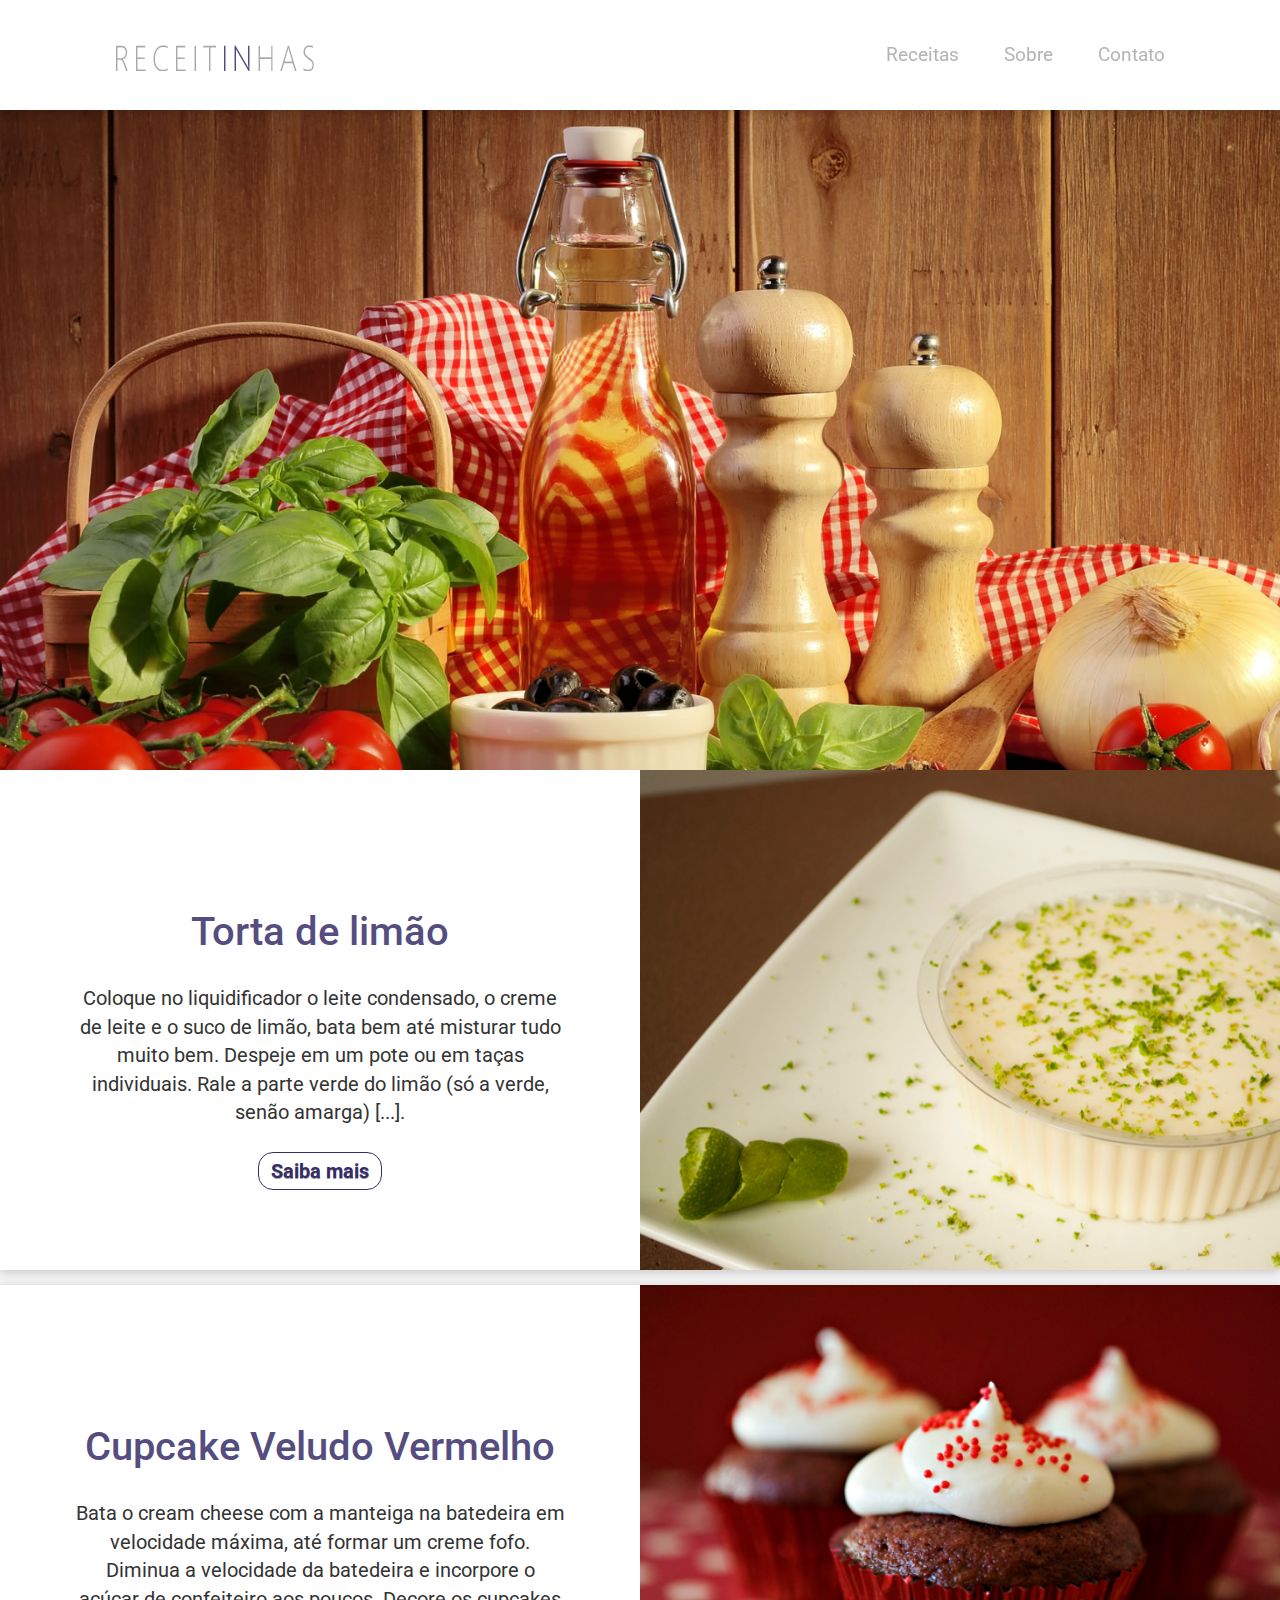
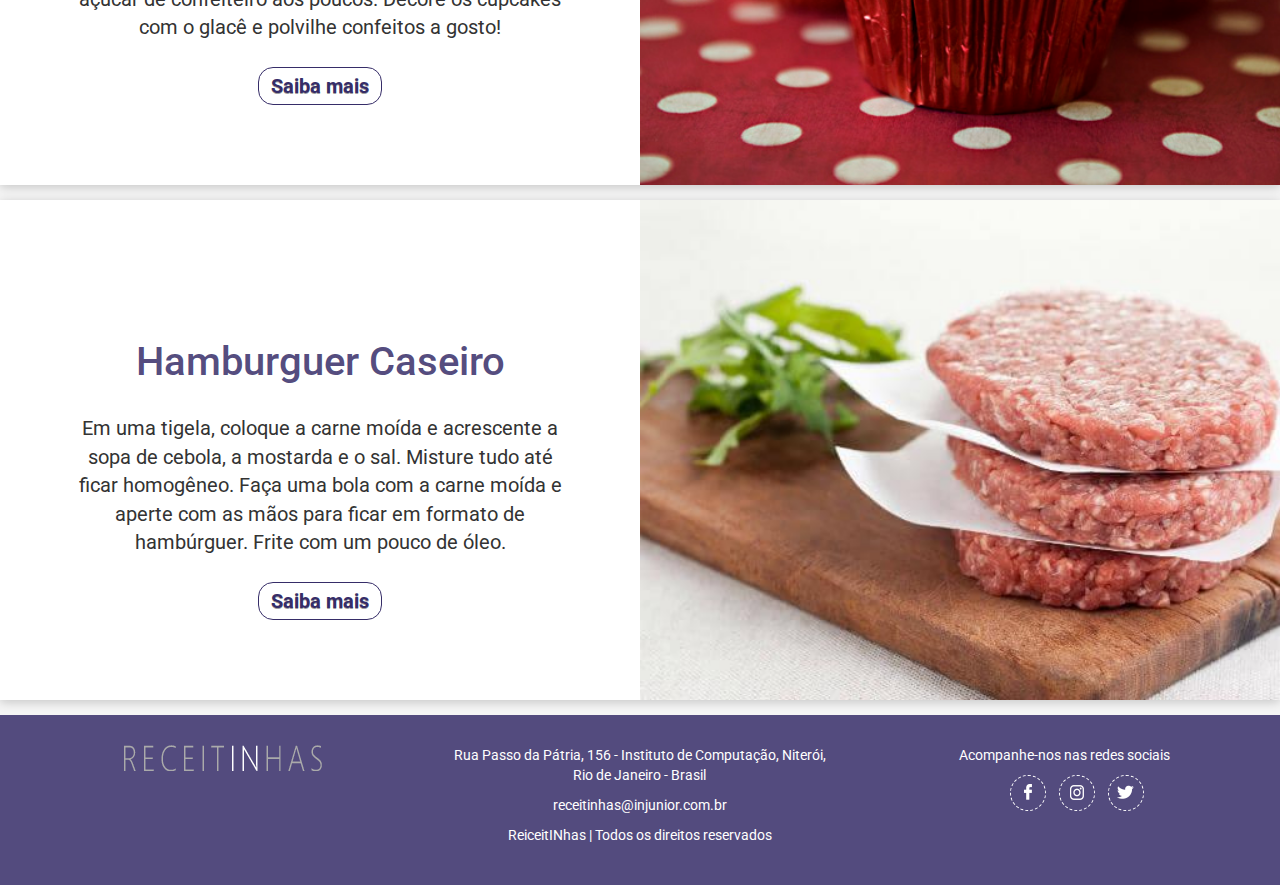
<file: index.html>
<!DOCTYPE html>
<html lang="pt-br">

<head>
   <meta charset="utf-8">
   <meta http-equiv="X-UA-Compatible" content="IE=edge"> <!-- Sempre colocar os 3 metas para a responsividade funcionar-->
   <meta name="viewport" content="width=device-width, initial-scale=1">
      <!--SEO-->
   <title>ReceINtinhas, o maior site de receitas e conteudo grastonomico do universo</title>
   <meta name="robots" content="index, follow">
   <meta name="googlebot" content="index,follow">
   <meta name="description" content="Entre no ReceINtinhas, e tenha acesso a receitas de todo tipo de comida, compartilhe e conheça novas sensações grastonomicas"/>
   <meta name="keywords" content="Receita, gastronomia, comida, receitas, food, preparo, guloseimas, sobremesa"/>
   <meta name="revisit-after" content="3 Days" />  
   <meta name="author" content="Marcos Paulo, Ricardo Junior">
   <meta http-equiv="content-language" content="pt-br">
   <!--SEO fim-->
   <link rel="stylesheet" href="bootstrap/css/bootstrap.min.css">
   <link href="https://fonts.googleapis.com/css?family=Roboto" rel="stylesheet">
   <link rel="stylesheet" href="custom.css">
</head>

<body>
   <header>
      <nav class="navbar navbar-default navbar-fixed-top">
         <div class="container-fluid">
            <div class="navbar-header">
               <a class="navbar-brand" href="index.html"><img src="Imagens/logo.png" alt="Logo ReceitINhas"></a>
            </div>
            <ul class="nav navbar-nav navbar-right">
               <li><a href="receitas.html" class="receitas">Receitas</a></li>
               <li><a href="sobre.html" class="sobre">Sobre</a></li>
               <li><a href="contato.html" class="contato">Contato</a></li>
            </ul>
         </div>
      </nav>
   </header>
   <div class="introhome col-xm-12 col-sm-12 col-md-12" style="background-image: url(Imagens/banner.jpg)">

   </div>

   <section class="receitaindex">
      <div class="linha">
         <div class="container">
            <div class="col-xm-12 col-md-6 receitasection1">
               <h2>Torta de limão</h2>
               <p>Coloque no liquidificador o leite condensado, o creme de leite e o suco de limão, bata bem até misturar tudo muito bem. Despeje em um pote ou em taças individuais.
                  Rale a parte verde do limão (só a verde, senão amarga) [...].</p>
                  <div class="botaoindex"><a class="page-scroll" href="#"><b>Saiba mais</b></a></div>
            </div>
            <div class="receitaimg col-xm-12 col-md-6" style="background-image: url(imagens/destaque3.jpg)" title="Mousse de limão">
            </div>
         </div>
      </div>

   </section>

   <section class="receitaindex">
      <div class="linha">
         <div class="container">
            <div class="receitasection1 col-xm-12 col-md-6">
               <h2>Cupcake Veludo Vermelho</h2>
               <p>Bata o cream cheese com a manteiga na batedeira em velocidade máxima, até formar um creme fofo. Diminua a velocidade da batedeira e incorpore o açúcar de confeiteiro aos poucos. Decore os cupcakes com o glacê e polvilhe confeitos a gosto!</p>
               <div class="botaoindex"><a class="page-scroll" href="#"><b>Saiba mais</b></a></div>
            </div>
            <div class="receitaimg col-xm-12 col-md-6" style="background-image: url(imagens/destaque5.jpg)" title="Cupcake Veludo vermelho"></div>
         </div>
      </div>
   </section>

      <section class="receitaindex">
         <div class="linha">
            <div class="container">
               <div class="receitasection1 col-xm-12 col-md-6">
                  <h2>Hamburguer Caseiro</h2>
                  <p>Em uma tigela, coloque a carne moída e acrescente a sopa de cebola, a mostarda e o sal. Misture tudo até ficar homogêneo. Faça uma bola com a carne moída e aperte com as mãos para ficar em formato de hambúrguer. Frite com um pouco de óleo.</p>
                  <div class="botaoindex"><a class="page-scroll" href="#"><b>Saiba mais</b></a></div>
               </div>
               <div class="receitaimg col-xm-12 col-md-6" style="background-image: url(imagens/destaque4.jpg)" title="Hambúrguer caseiro">

               </div>
            </div>
         </div>

      </section>
      <div class="clear">

      </div>
      <footer id="footer">
         <div class="containerfooter">
            <div class="row">
               <div class="col-xm-12 col-sm-4 col-md-4">
                  <div class="logo">
                    <a href="index.html">  <img src="Imagens/logofooter.png" alt="Logo da ReiceitINhas" /> </a>
                  </div>
               </div>

               <div class="contatofooter col-xm-12 col-sm-4 col-md-4">
                  <div class="endereco">
                     <p> Rua Passo da Pátria, 156 - Instituto de Computação, Niterói, Rio de Janeiro - Brasil</p>
                  </div>
                  <p>receitinhas@injunior.com.br</p>

                  <p> ReiceitINhas | Todos os direitos reservados </p>
               </div>

               <div class="sociais col-xm-12 col-sm-6 col-md-4">
                  <p>Acompanhe-nos nas redes sociais</p>
                  <ul class="redessociais">
                     <li><a href="#">  <img  src="Imagens/facebook.png" alt="Logo do Facebook"/></a></li>
                     <li><a href="#">  <img  src="Imagens/instagram.png" alt="Logo do Instagram"/></a></li>
                     <li><a href="#">  <img  src="Imagens/twitter.png" alt="Logo do Twitter"/></a></li>
                  </ul>
               </div>
            </div>
         </div>
      </footer>
   </body>

</html>
</file>
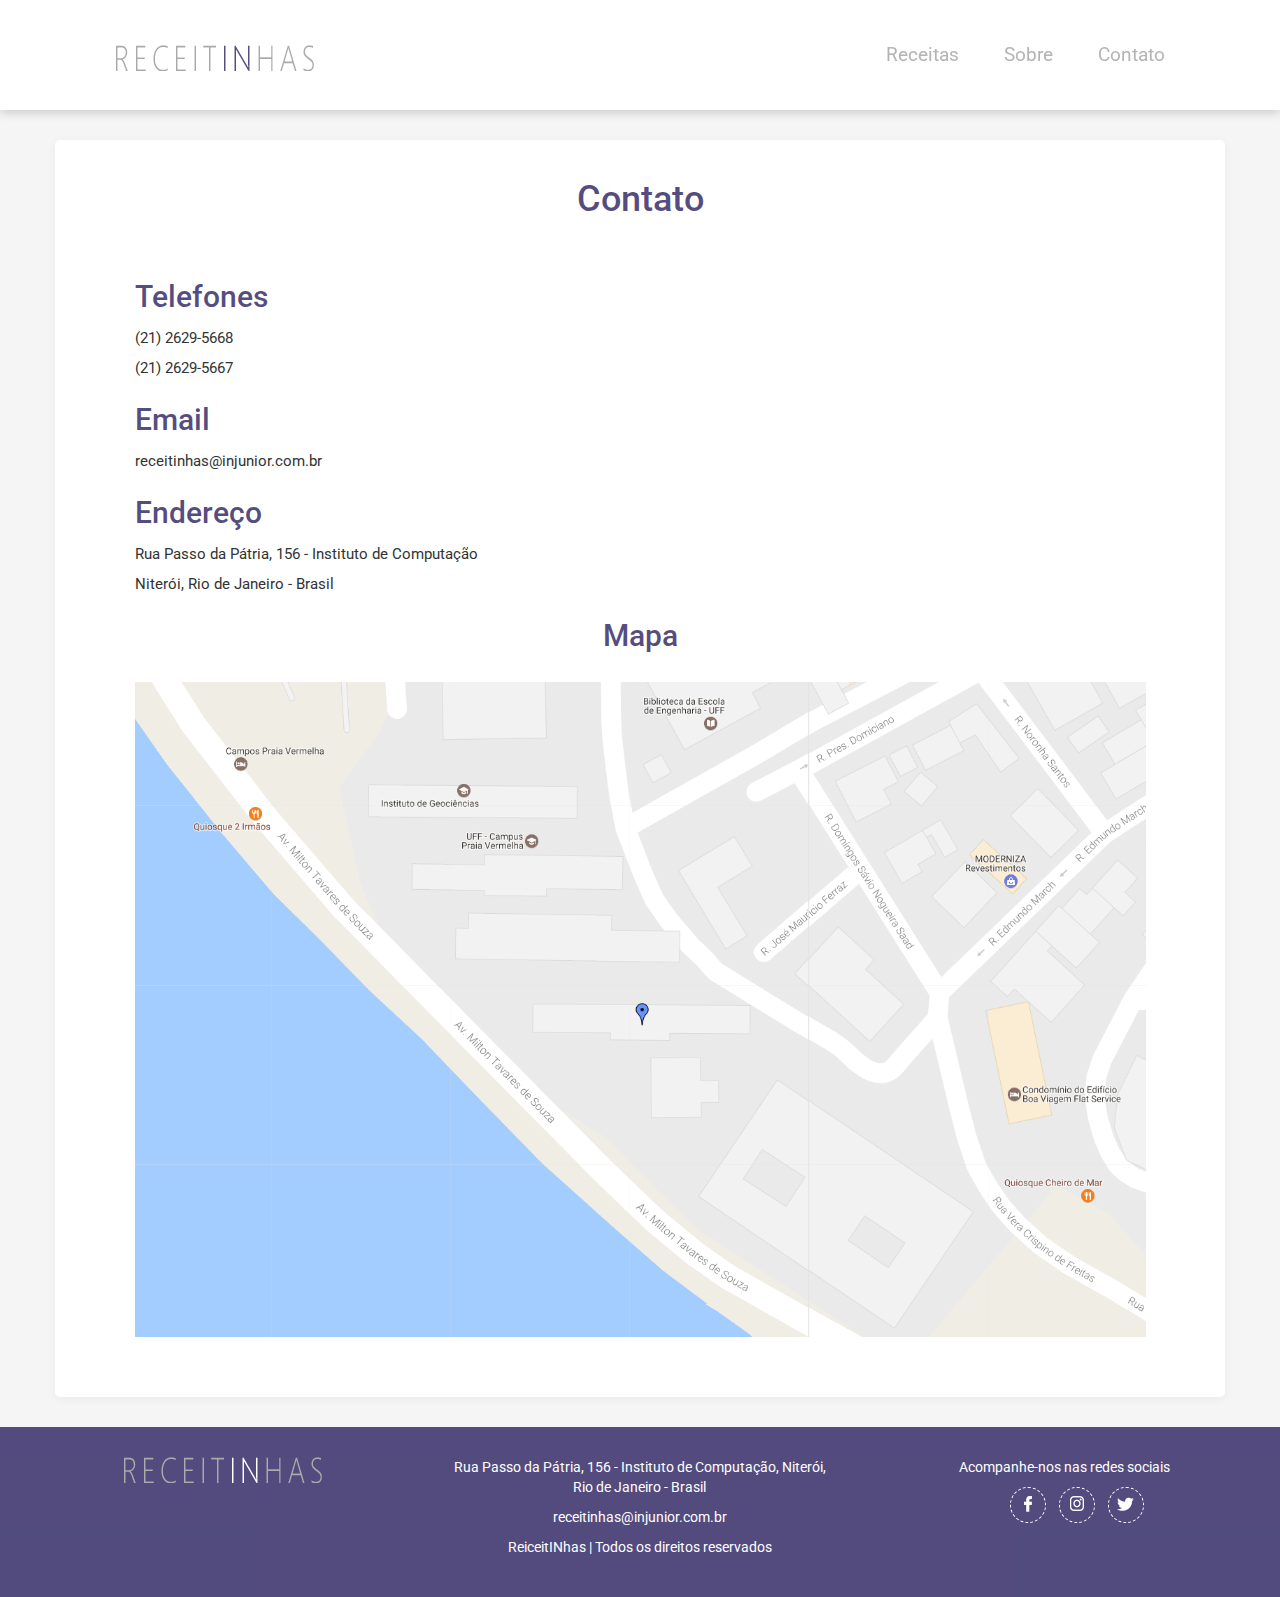
<file: contato.html>
<!DOCTYPE html>
<html lang="pt-br">

<head>
   <meta charset="utf-8">
   <meta http-equiv="X-UA-Compatible" content="IE=edge"> <!-- Sempre colocar os 3 metas para a responsividade funcionar-->
   <meta name="viewport" content="width=device-width, initial-scale=1">
      <!--SEO-->
   <title>Entre em contato o ReceINtinhas, Site de receitas e conteudo grastonomico</title>
   <meta name="robots" content="noindex, follow">
   <meta name="googlebot" content="noindex,follow">
   <meta name="description" content="Entre em contato o ReceINtinhas, Site de receitas e conteudo grastonomico. Ligue para o nosso telefone: (21) 2629-5668, vá até o nosso endereço que está indicado no mapa ou entre em contato através do nosso email receitinhas@injunior.com.br"/>
   <meta name="keywords" content="Receita, gastronomia, comida, contato, endereco, telefone, email, mapa"/>
   <meta name="revisit-after" content="3 Days" />
   <meta name="author" content="Marcos Paulo, Ricardo Junior">
   <meta http-equiv="content-language" content="pt-br">
   <!--SEO fim-->
   <link rel="stylesheet" href="bootstrap/css/bootstrap.min.css">
   <link href="https://fonts.googleapis.com/css?family=Roboto" rel="stylesheet">
   <link rel="stylesheet" href="custom.css">
</head>

<body>
   <header>
      <nav class="navbar navbar-default navbar-fixed-top">
         <div class="container-fluid">
            <div class="navbar-header">
               <a class="navbar-brand" href="index.html"><img src="Imagens/logo.png" alt="Logo ReceitINhas"></a>
            </div>
            <ul class="nav navbar-nav navbar-right">
               <li><a href="receitas.html" class="receitas">Receitas</a></li>
               <li><a href="sobre.html" class="sobre">Sobre</a></li>
               <li><a href="contato.html" class="contato">Contato</a></li>
            </ul>
         </div>
      </nav>
   </header>

   <section id="contato">
      <div>
         <div class="container bloco">
            <div class="col-md-12">
               <h1>Contato</h1>
               <h3>Telefones</h3>
               <p>(21) 2629-5668<br>
                  (21) 2629-5667</p>
               <h3>Email</h3>
               <p>receitinhas@injunior.com.br</p>
               <h3>Endereço</h3>
               <p>Rua Passo da Pátria, 156 - Instituto de Computação<br>
                  Niterói, Rio de Janeiro - Brasil</p>
               <h3 style="text-align: center; padding-left: 0px;">Mapa</h3>
               <img class="img-responsive" src="imagens/mapa.png" style="margin: 30px auto" alt="Mapa Como Chegar">
            </div>
         </div>
      </div>
   </section>
   <div class="clear">

   </div>
   <footer id="footer">
	    <div class="containerfooter">
	        <div class="row" >

	            <div class="col-xm-12 col-sm-4 col-md-4">
	              <div class="logo">
                    <a href="index.html">  <img src="Imagens/logofooter.png" alt="Logo da ReiceitINhas" /> </a>
	              </div>
	            </div>

	            <div class="contatofooter col-xm-12 col-sm-4 col-md-4">
	                <div class="endereco">
	                    <p> Rua Passo da Pátria, 156 - Instituto de Computação, Niterói, Rio de Janeiro - Brasil</p>
	                </div>
	                <p>receitinhas@injunior.com.br</p>

	                <p> ReiceitINhas | Todos os direitos reservados </p>
	            </div>

	            <div class="sociais col-xm-12 col-sm-6 col-md-4">
  	                <p>Acompanhe-nos nas redes sociais</p>
  	                <ul class="redessociais">
                     <li><a href="#">  <img  src="Imagens/facebook.png" alt="Logo do Facebook"/></a></li>
                     <li><a href="#">  <img  src="Imagens/instagram.png" alt="Logo do Instagram"/></a></li>
                     <li><a href="#">  <img  src="Imagens/twitter.png" alt="Logo do Twitter"/></a></li>
                   </ul>
	            </div>
	          </div>
	  		</div>
   </footer>
</body>

</html>
</file>
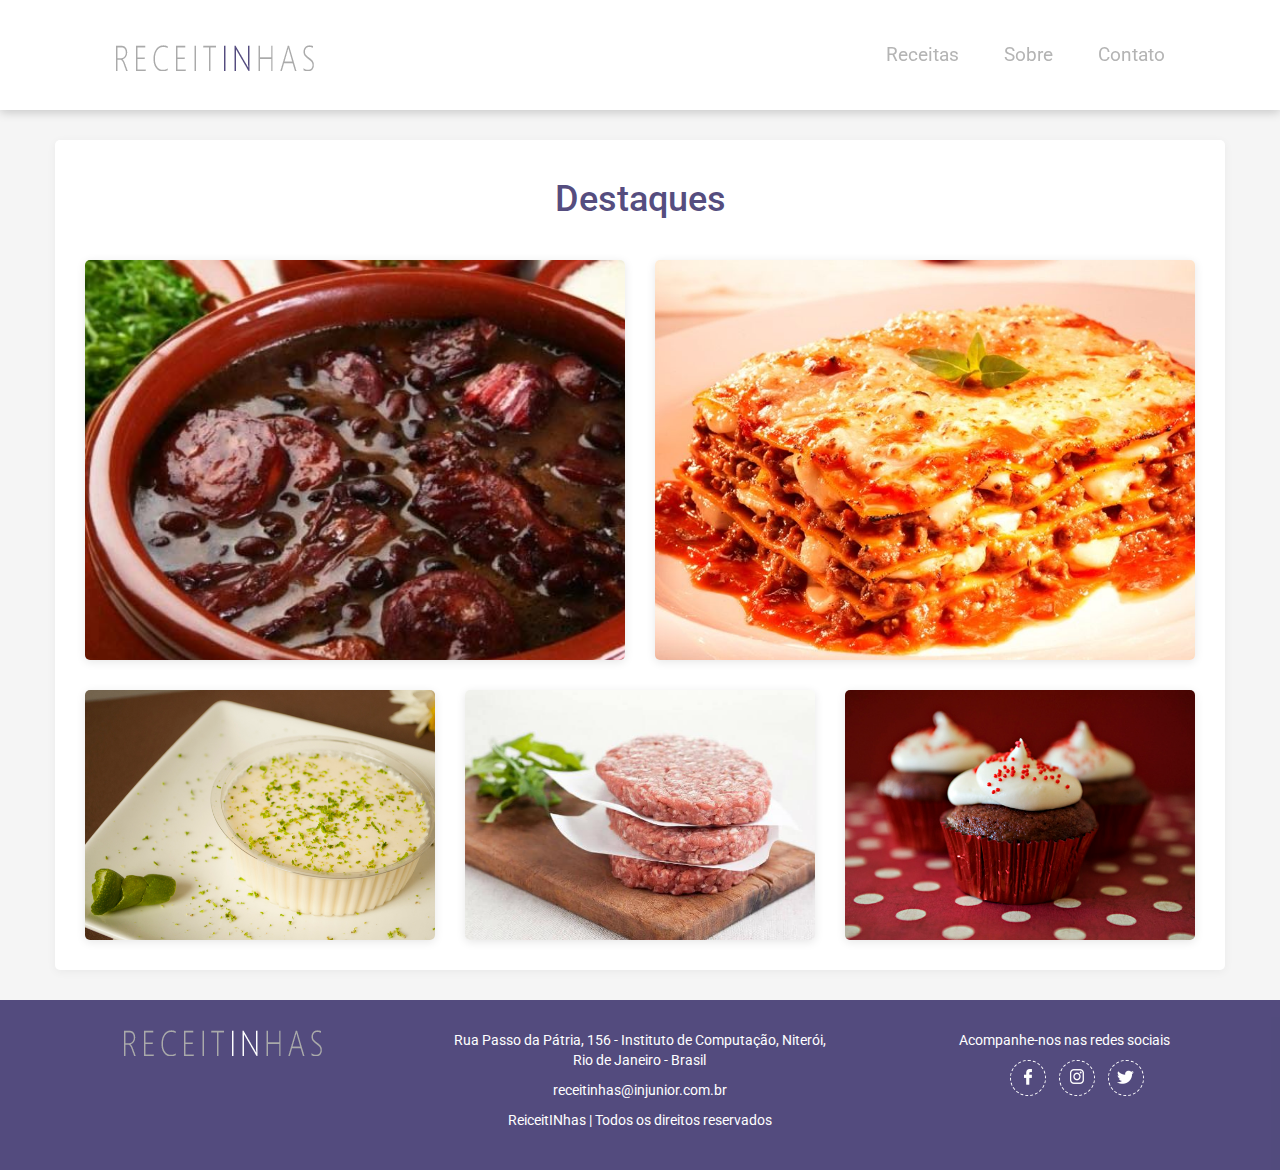
<file: receitas.html>
<!DOCTYPE html>
<html lang="pt-br">

<head>
   <meta charset="utf-8">
   <meta http-equiv="X-UA-Compatible" content="IE=edge"> <!-- Sempre colocar os 3 metas para a responsividade funcionar-->
   <meta name="viewport" content="width=device-width, initial-scale=1">
      <!--SEO-->
   <title>Conheça as nossas receitas praticas e rapidas, as mais buscadas e melhores posicionadas do nosso site - ReceINtinhas</title>
   <meta name="robots" content="index, follow">
   <meta name="googlebot" content="index,follow">
   <meta name="description" content="Conheça as nossas receitas praticas e rapidas, as mais buscadas e melhores posicionadas do nosso site - ReceINtinhas"/>
   <meta name="keywords" content="Receita, gastronomia, comida, receitas, food, dicas de preparo"/>
   <meta name="revisit-after" content="3 Days" />
   <meta name="author" content="Marcos Paulo, Ricardo Junior">
   <meta http-equiv="content-language" content="pt-br">
   <!--SEO fim-->
   <link rel="stylesheet" href="bootstrap/css/bootstrap.min.css">
   <link href="https://fonts.googleapis.com/css?family=Roboto" rel="stylesheet">
   <link rel="stylesheet" href="custom.css">
</head>

<body>
   <header>
      <nav class="navbar navbar-default navbar-fixed-top">
         <div class="container-fluid">
            <div class="navbar-header">
               <a class="navbar-brand" href="index.html"><img src="Imagens/logo.png" alt="Logo ReceitINhas"></a>
            </div>
            <ul class="nav navbar-nav navbar-right">
               <li><a href="receitas.html" class="receitas">Receitas</a></li>
               <li><a href="sobre.html" class="sobre">Sobre</a></li>
               <li><a href="contato.html" class="contato">Contato</a></li>
            </ul>
         </div>
      </nav>
   </header>

   <section id="destaques">
      <div>
         <div class="container bloco">
            <div class="col-md-12">
               <h1>Destaques</h1>
            </div>
            <div class="col-xs-12 col-md-6">
               <div class="imagemFundo" style="background-image: url(imagens/destaque1.jpg)" title="Feijoada completa para 6 pessoas">
                  <a href="#" ><div class="textoFundo">
                     <h2>Feijoada Completa para 6 pessoas</h2>
                     <p>Como resistir a uma feijoada completa, não é? Com aquele
                        arroz branco, couve, farofa… que maravilha! E especialmente
                        nos dias mais frios ela vai muito bem!</p>
                  </div></a>
               </div>
            </div>
            <div class="col-xs-12 col-md-6">
               <div class="imagemFundo" style="background-image: url(imagens/destaque2.jpg)" title="Lasanha de carne">
                  <a href="#"><div class="textoFundo">
                     <h2>Lasanha de Carne</h2>
                     <p>A lasanha, prato de origem italiana, consiste em camadas
                        de massa de macarrão em formato de folhas com queijos e
                        molhos diferentes entre elas.</p>
                  </div></a>
               </div>
            </div>
            <div class="col-xs-12 col-md-4">
               <div class="imagemFundoMenor" style="background-image: url(imagens/destaque3.jpg)" title="Mousse de limão">
                  <a href="#"><div class="textoFundo">
                     <h3>Mousse de Limão</h3>
                     <p>Você vai adorar essa receita de mousse de limão.
                        Não há nada mais gostoso do que essa mousse de limão simples.
                        É rápido de fazer e fica uma delícia!</p>
                  </div></a>
               </div>
            </div>
            <div class="col-xs-12 col-md-4">
               <div class="imagemFundoMenor" style="background-image: url(imagens/destaque4.jpg)" title="Hambúrguer caseiro">
                  <a href="#"><div class="textoFundo">
                     <h3>Hamburguer Caseiro</h3>
                     <p>Se você quer aprender como fazer um hambúrguer caseiro
                        tão bom quanto da sua hamburgueria preferida acertou.</p>
                  </div></a>
               </div>
            </div>
            <div class="col-xs-12 col-md-4">
               <div class="imagemFundoMenor" style="background-image: url(imagens/destaque5.jpg)" title="Cupcake Veludo vermelho">
                  <a href="#"><div class="textoFundo">
                     <h3>Cupcake Veludo Vermelho</h3>
                     <p>É uma receita tradicional americana. É um doce delicioso e
                        tem a referência de "ser o melhor bolo do mundo" e realmente o é.</p>
                  </div></a>
               </div>
            </div>
         </div>
      </div>
   </section>
   <div class="clear">

   </div>
   <footer id="footer">
	    <div class="containerfooter">
	        <div class="row" >

	            <div class="col-xs-12 col-sm-4 col-md-4">
	              <div class="logo">
                    <a href="index.html">  <img src="Imagens/logofooter.png" alt="Logo da ReiceitINhas" /> </a>
	              </div>
	            </div>

	            <div class="contatofooter col-xs-12 col-sm-4 col-md-4">
	                <div class="endereco">
	                    <p> Rua Passo da Pátria, 156 - Instituto de Computação, Niterói, Rio de Janeiro - Brasil</p>
	                </div>
	                <p>receitinhas@injunior.com.br</p>

	                <p> ReiceitINhas | Todos os direitos reservados </p>
	            </div>

	            <div class="sociais col-xs-12 col-sm-6 col-md-4">
  	                <p>Acompanhe-nos nas redes sociais</p>
  	                <ul class="redessociais">
                     <li><a href="#">  <img  src="Imagens/facebook.png" alt="Acesse o Facebook do ReiceitINhas"/></a></li>
                     <li><a href="#">  <img  src="Imagens/instagram.png" alt="Logo do Instagram"/></a></li>
                     <li><a href="#">  <img  src="Imagens/twitter.png" alt="Logo do Twitter"/></a></li>
                   </ul>
	                </div>
	            </div>
	          </div>
	  		</div>
   </footer>
</body>

</html>
</file>
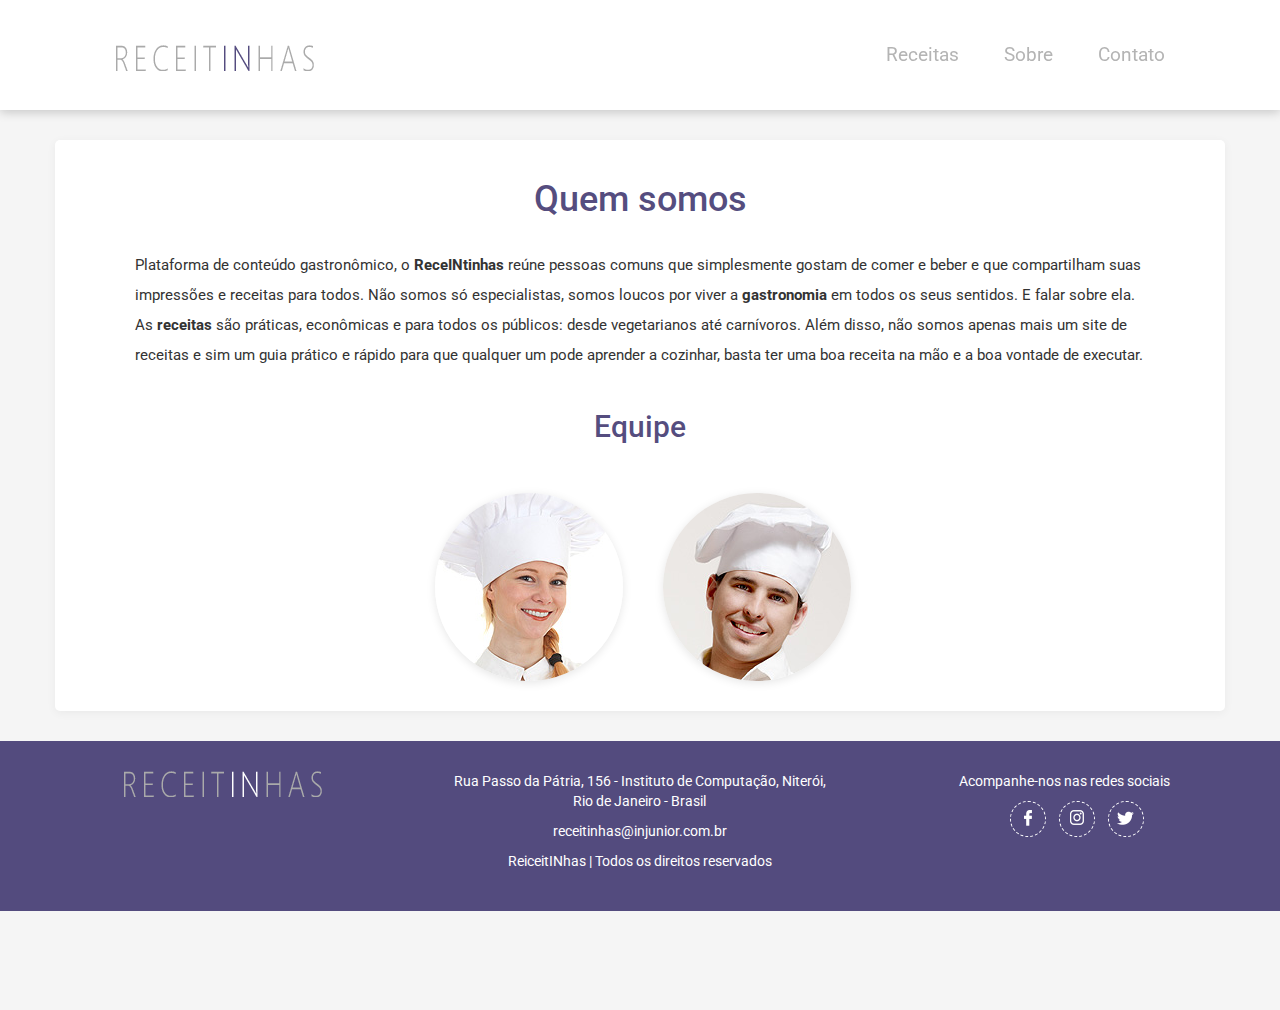
<file: sobre.html>
<!DOCTYPE html>
<html lang="pt-br">

<head>
   <meta charset="utf-8">
   <meta http-equiv="X-UA-Compatible" content="IE=edge"> <!-- Sempre colocar os 3 metas para a responsividade funcionar-->
   <meta name="viewport" content="width=device-width, initial-scale=1">
      <!--SEO-->
   <title>Saiba quem somos e o que fazemos - ReceINtinhas</title>
   <meta name="robots" content="index, follow">
   <meta name="googlebot" content="index,follow">
   <meta name="description" content="Plataforma de conteúdo gastronômico, o ReceINtinhas reúne pessoas comuns que simplesmente gostam de comer e beber e que compartilham suas impressões e receitas para todos."/>
   <meta name="keywords" content="Receita, gastronomia, comida, quem somos, equipe"/>
   <meta name="revisit-after" content="3 Days" />
   <meta name="author" content="Marcos Paulo, Ricardo Junior">
   <meta http-equiv="content-language" content="pt-br">
   <!--SEO fim-->
   <link rel="stylesheet" href="bootstrap/css/bootstrap.min.css">
   <link href="https://fonts.googleapis.com/css?family=Roboto" rel="stylesheet">
   <link rel="stylesheet" href="custom.css">

</head>

<body>
   <header>
      <nav class="navbar navbar-default navbar-fixed-top">
         <div class="container-fluid">
            <div class="navbar-header">
               <a class="navbar-brand" href="index.html"><img src="Imagens/logo.png" alt="Logo ReceitINhas"></a>
            </div>
            <ul class="nav navbar-nav navbar-right">
               <li><a href="receitas.html" class="receitas">Receitas</a></li>
               <li><a href="sobre.html" class="sobre">Sobre</a></li>
               <li><a href="contato.html" class="contato">Contato</a></li>
            </ul>
         </div>
      </nav>
   </header>

   <section class="sobre">
      <div class="container bloco">
          <div class="col-md-12">
             <h1>Quem somos</h1>
          </div>
          <div class="col-xs-12">
             <p>Plataforma de conteúdo gastronômico, o <b>ReceINtinhas</b> reúne pessoas comuns que simplesmente gostam de comer e beber e que compartilham suas impressões
             e receitas para todos. Não somos só especialistas, somos  loucos por viver a <b>gastronomia</b> em todos os seus sentidos. E falar sobre ela. <br>
             As <b>receitas</b> são práticas, econômicas e para todos os públicos: desde vegetarianos até carnívoros. Além disso, não somos apenas mais um site de receitas e sim um guia prático e rápido para que qualquer um pode aprender a cozinhar, basta ter uma boa receita na mão e a boa vontade de executar.</p>
          </div>

          <div class="col-md-12"><h2>Equipe</h2></div>
            <div class="chef1 col-xm-12 col-sm-12 col-md-6">
               <div class="imagemFundoChef" style="background-image: url(Imagens/chef1.jpg)">
                  <div class="textoFundoChef">
                     <h2>Nicole Smith</h2>
                  </div>
               </div>
            </div>
            <div class="chef2 col-xm-12 col-sm-12 col-md-6">
               <div class="imagemFundoChef" style="background-image: url(Imagens/chef.jpg)">
                  <div class="textoFundoChef">
                     <h2>Thomas Smith</h2>
                  </div>
               </div>
            </div>
         </div>
   </section>


   <div class="clear">

   </div>

   <footer id="footer">
      <div class="containerfooter">
          <div class="row" >

              <div class="col-xm-12 col-sm-4 col-md-4">
                <div class="logo">
                    <a href="index.html">  <img src="Imagens/logofooter.png" alt="Logo da ReiceitINhas" /> </a>
                </div>
              </div>

              <div class="contatofooter col-xm-12 col-sm-4 col-md-4">
                  <div class="endereco">
                      <p> Rua Passo da Pátria, 156 - Instituto de Computação, Niterói, Rio de Janeiro - Brasil</p>
                  </div>
                  <p>receitinhas@injunior.com.br</p>

                  <p> ReiceitINhas | Todos os direitos reservados </p>
               </div>

               <div class="sociais col-xm-12 col-sm-4 col-md-4">
                  <p>Acompanhe-nos nas redes sociais</p>
                  <ul class="redessociais">
                     <li><a href="#">  <img  src="Imagens/facebook.png" alt="Logo do Facebook"/></a></li>
                     <li><a href="#">  <img  src="Imagens/instagram.png" alt="Logo do Instagram"/></a></li>
                     <li><a href="#">  <img  src="Imagens/twitter.png" alt="Logo do Twitter"/></a></li>
                  </ul>
               </div>
            </div>
         </div>
      </div>
   </footer>
</body>

</html>
</file>
<file: custom.css>
html{
   width: 100%;
   height: 100%;
}

body{
   margin-top: 185px;
   width: 100%;
   height: 100%;
   font-family: 'Roboto', sans-serif;
   background-color: rgb(245,245,245);
}

.linha::after{
   clear: both;
}

/* header */
.navbar-default{
   background-color: rgb(255,255,255);
   border: none;
   box-shadow: 0px 2px 10px 0px rgba(0,0,0,0.2);
}

@media (min-width: 768px){
   .navbar-default{
      padding: 30px 100px;
   }

   .navbar-default li{
      margin-left: 15px;
      font-size: 20px;
   }
   body{
      margin-top: 110px;
   }
}

.navbar-default .navbar-nav>li>a{
   font-size: 19px;
   color: rgb(180,180,180);
   transition: 0.5s;
}

.navbar-default .navbar-nav>li>a:hover{
   color: rgba(54,45,104,0.85);
   transition: 0.5s;
}
/* Pagina receitas */
#destaques{
   padding: 30px 0px;
}

#destaques h1{
   text-align: center;
   padding-top: 20px;
   width: 100%;
   color: rgba(54,45,104,0.85);
}

.bloco{
   background-color: rgb(255,255,255);
   border-radius: 5px;
   padding-bottom: 30px;
   box-shadow: 0px 2px 10px 0px rgba(0,0,0,0.05);
}

.destaque{
   max-height: 400px;
   margin-top: 30px;
   margin-bottom: 30px;
   border-radius: 5px;
   box-shadow: 0px 2px 10px 0px rgba(0,0,0,0.2);
}

.imagemFundo{
   margin-top: 30px;
   position: relative;
   width: 100%;
   height: 400px;
   background-size: cover;
   background-position: center;
   border-radius: 5px;
   box-shadow: 0px 2px 10px 0px rgba(0,0,0,0.1);
}

.imagemFundoMenor{
   margin-top: 30px;
   position: relative;
   width: 100%;
   height: 250px;
   background-size: cover;
   background-position: center;
   border-radius: 5px;
   box-shadow: 0px 2px 10px 0px rgba(0,0,0,0.1);
}

.textoFundo{
   opacity: 0;
   border-radius: 5px;
   width: 100%;
   height: 100%;
   transition: 0.5s;
   background-color: rgba(54,45,104,0.7);
   position: absolute;
}

.textoFundo h2{
   padding-top: 40px;
   text-align: center;
   color: #fff;
}

.textoFundo h3{
   padding-top: 20px;
   text-align: center;
   color: #fff;
}

.imagemFundo .textoFundo p{
   color: rgb(240,240,240);
   padding: 0px 50px;
   padding-top: 30px;
   line-height: 30px;
   font-size: 20px;
}

.imagemFundoMenor .textoFundo p{
   font-size: 15px;
   color: rgb(240,240,240);
   padding: 0px 50px;
   padding-top: 15px;
   line-height: 20px;
}

.imagemFundo:hover .textoFundo{
   opacity: 1;
   transition: 0.5s;
}

.imagemFundoMenor:hover .textoFundo{
   opacity: 1;
   transition: 0.5s;
}
/* Footer */
#footer{
	background-color: rgba(54,45,104,0.85);
	color: white;
	text-align: center;
	padding: 30px;
}
.redessociais{
	list-style: none;
}

.sociais p{
	margin-left: 15px ;
}

.redessociais li{
	text-align: center;
	display: inline-block;
	width: 36px;
	height: 36px;
	border-radius: 50%;
	border:1px dashed #fff;
	position: relative;
	margin:auto 5px;
}
.redessociais li img{
	margin-bottom: -10px;
}


/* Pagina sobre */
.sobre{
   padding-top: 30px;
   padding-bottom: 30px;
}
.sobre h1,h2{
   color: rgba(54,45,104,0.85);
   text-align: center;
   margin: 30px 0px;
   padding-top: 10px;

}
.chef{
   text-align: center;
}
.chef1{
   margin-top: 20px;
   width: 188px;
   margin-left: 350px;
}

.chef2{
   margin-top: 20px;
   width: 188px;
   margin-left: 40px;
}
.sobre p{
   font-size: 15px;
   line-height: 30px;
   margin: auto 50px;
}
.equipe{
   text-align: center;
}
.equipe img{
   border-radius: 500px;
}

.imagemFundoChef{
   position: relative;
   height: 188px;
   width: 188px;
   background-position: center;
   border-radius: 500px;
   box-shadow: 0px 2px 10px 0px rgba(0,0,0,0.1);
}

.textoFundoChef{
   opacity: 0;
   border-radius: 500px;
   width: 100%;
   height: 100%;
   transition: 0.5s;
   background-color: rgba(54,45,104,0.7);
   position: absolute;
}

.textoFundoChef h2{
   padding-top: 55px;
   text-align: center;
   color: #fff;
   font-size: 30px;
}
.imagemFundoChef:hover .textoFundoChef{
   opacity: 1;
   transition: 0.5s;
}

@media (max-width: 768px){
.sobre{
   margin: 0px;
   padding-right: 20px;
   padding-left:10px;
}
.sobre h2{
   font-size: 30px;
}
.sobre p{
   font-size: 14px;
   text-align: justify;
}
.chef1{
   margin: auto;
}
.chef2{
   margin: auto;
}
}

/*Página Contato*/
#contato h1{
   text-align: center;
   padding-top: 20px;
   margin-bottom: 60px;
   width: 100%;
   color: rgba(54,45,104,0.85);
}

#contato h3{
   padding-left: 50px;
   font-size: 30px;
   color: rgba(54,45,104,0.85);
}

#contato p{
   padding-left: 50px;
   font-size: 15px;
   line-height: 30px;
}



#contato{
   padding: 30px 0px;
}
/*Página Index*/

.clear{
   clear:both;
}
.introhome{
   height: 660px;
   width: 100%;
   background-image: url("images/banner.jpg");
   background-size: cover;
   background-repeat: no-repeat;
   background-attachment: fixed;
}

/* Index  Sections*/
.receitaindex .container{
   width: 100%;
   padding: 0px;
}

.receitaindex{
   background-color: #fff;
   margin: 15px auto;
   text-align: center;
   box-shadow: 0px 2px 10px 0px rgba(0,0,0,0.2);
}
.receitasection1{
   padding-top: 100px;
}
.receitaimg{
   height: 500px;
   background-size: cover;
}
.receitaindex h2{
   color: rgba(54,45,104,0.85);
   font-size: 40px;
   text-align: center;
   margin-bottom: 30px;
}
.receitaindex p{
   font-size: 20px;
   margin: 0px 60px;
}

.receitaindex a {
   padding: 6px 12px;
   border-radius: 15px;
   border: solid;
   border-width: thin;
   border-color: #362d68;
   text-shadow: rgba(0,0,0,0.4) 0 1px 0;
   color: #362d68;
   font-size: 20px;
   text-decoration: none;
   transition: 0.5s;
   }
.receitaindex a:hover {
   background-color: #362d68;
   color: #fff;
   transition: 0.5s;
   }

.botaoindex{
   margin-top: 30px;
}
@media (max-width: 768px){
.botaoindex{
   margin: 30px;
}
}
</file>
